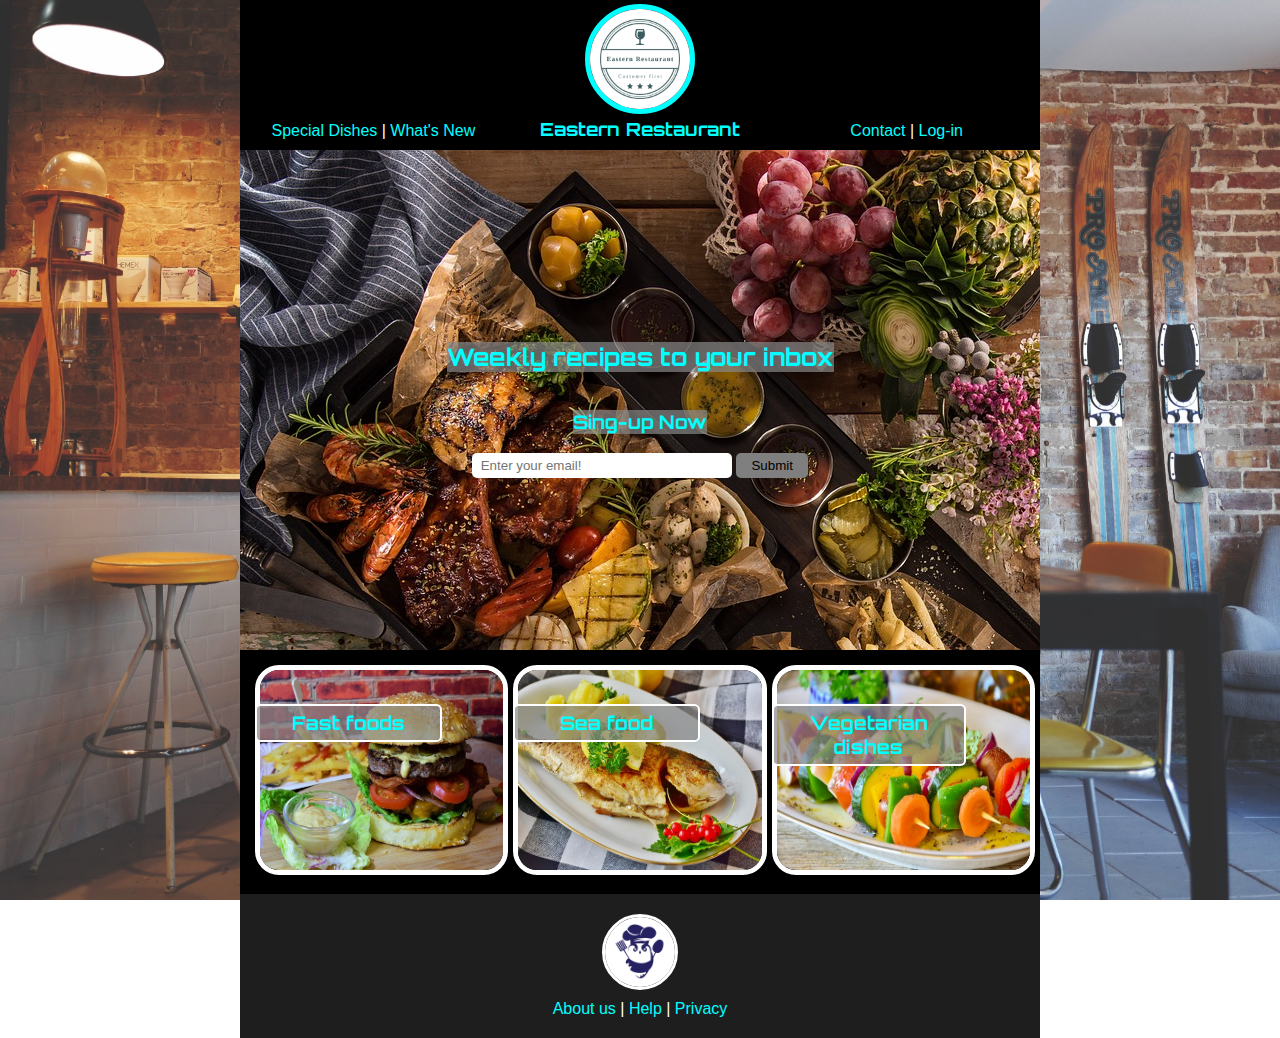
<file: index.html>
<!DOCTYPE html>
<html lang="en">
<head>
    <meta charset="UTF-8">
    <meta name="viewport" content="width=device-width, initial-scale=1.0">
    <link href='https://fonts.googleapis.com/css?family=Orbitron' rel='stylesheet'>
    <link rel="icon" href="image/logo.png">
    <link rel="stylesheet" href="style.css">
    <title>Eastern Restaurant</title>
</head>
<body>
    <!-- about the header  -->
    <header>
        <!-- the left side nav of the header  -->
        <div>
            <ul>
                <li><a href="Special Dishes.html">Special Dishes</a></li>
                <span> &#124; </span>
                <li><a href="What's New.html">What's New</a></li>
            </ul>
        </div>

        <!-- the center logo and the name  -->
        <div>
            <ul>
                <li><img src="image/logo.png" alt="the logo"></li>
                <a href="index.html">
                    <h1>Eastern Restaurant</h1>
                </a>
            </ul>
        </div>
        <!-- the right side nav of the header -->
        <div>
            <ul>
                <li><a href="Contact.html">Contact</a></li>
                <span> &#124;</span>
                <li><a href="Log-in.html">Log-in</a></li>
            </ul>
        </div>
    </header>
     <!-- the main section  -->

    <!-- section one  -->
    <section id="sing-in">
        <h2>Weekly recipes to your inbox </h2>
        <h3>Sing-up Now</h3>
    
        <form action="">
            <input type="email" aria-label="email" placeholder=" Enter your email!" required >
            <input type="submit">
        </form>
    </section>
    <!-- section two  -->

    <section id="ide">
         <div class="container">
            <img src="image/burger-3962996_640.jpg" alt="fast foods">
            <h3 class="title">Fast foods</h3>
        </div>

        <div class="container middle" >
            <img src="image/fish-3483465_640.jpg" alt="sea food">
            <h3 class="title">Sea food</h3>
        </div>

        <div class="container">
            <img src="image/vegetable-skewer-3317060_640.jpg" alt="vegetarian dishes">
            <h3 class="title">Vegetarian dishes</h3>
        </div>
    </section>

    <!-- the footer -->
    <footer>
        <img src="image/owl-7373636_1280.png" alt="owl-7373636_1280">
        <nav>
            <ul>
                <li><a href="#">About us</a></li>
                <span> &#124;</span>
                <li><a href="#">Help</a></li>
                <span> &#124;</span>
                <li><a href="#">Privacy</a></li>
            </ul>
        </nav>
    </footer>




</body>
</html>
</file>
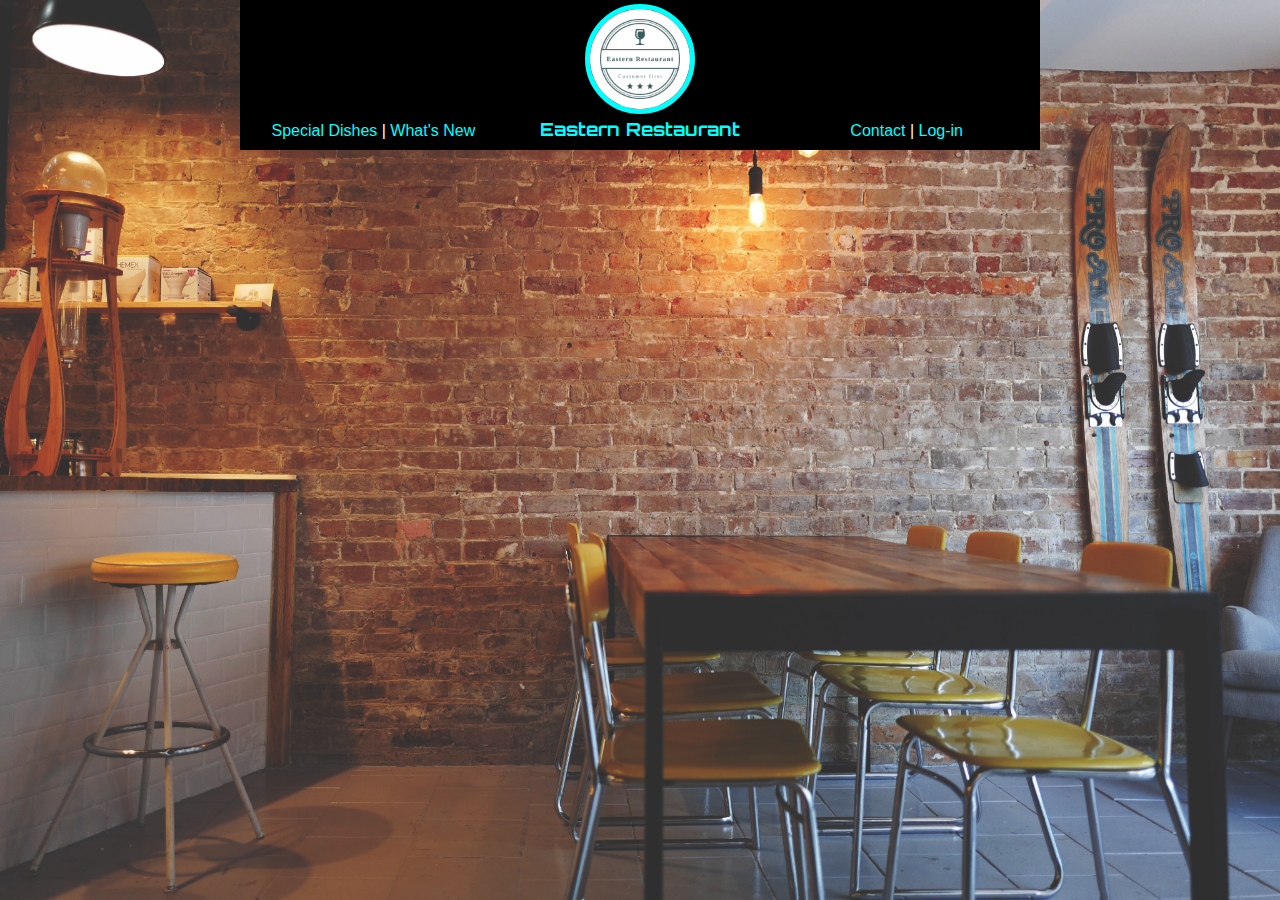
<file: Contact.html>
<!DOCTYPE html>
<html lang="en">
<head>
    <meta charset="UTF-8">
    <meta name="viewport" content="width=device-width, initial-scale=1.0">
    <link href='https://fonts.googleapis.com/css?family=Orbitron' rel='stylesheet'>
    <link rel="stylesheet" href="style.css">
    <title>Contact</title>
</head>
<body>
        <!-- about the header  -->
        <header>
            <!-- the left side nav of the header  -->
            <div>
                <ul>
                    <li><a href="Special Dishes.html">Special Dishes</a></li>
                    <span> &#124; </span>
                    <li><a href="What's New.html">What's New</a></li>
                </ul>
            </div>
    
            <!-- the center logo and the name  -->
            <div>
                <ul>
                    <li><img src="image/logo.png" alt="the logo"></li>
                    <a href="index.html">
                        <h1>Eastern Restaurant</h1>
                    </a>
                </ul>
            </div>
            <!-- the right side nav of the header -->
            <div>
                <ul>
                    <li><a href="Contact.html">Contact</a></li>
                    <span> &#124; </span>
                    <li><a href="Log-in.html">Log-in</a></li>
                </ul>
            </div>
        </header>
</body>
</html>
</file>
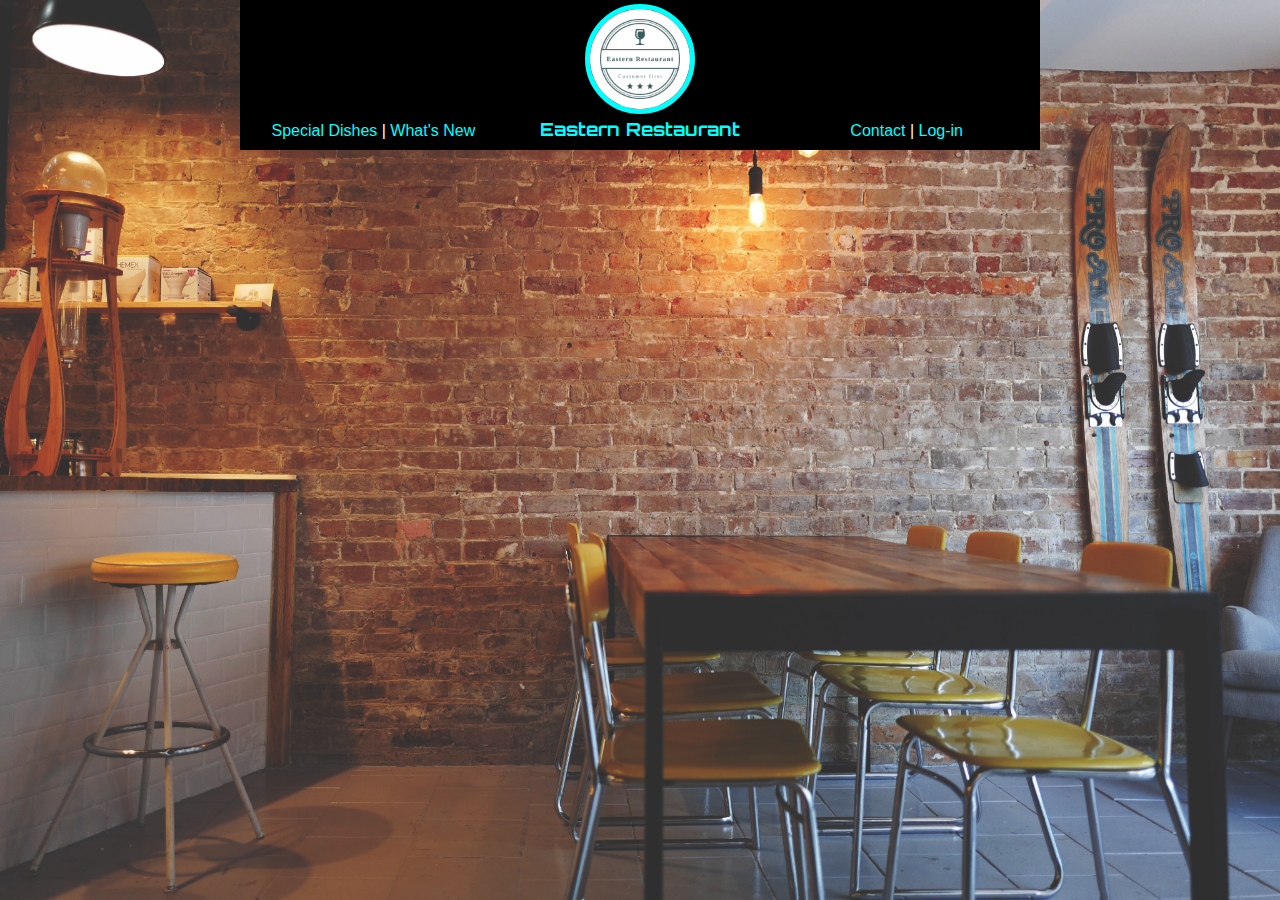
<file: Log-in.html>
<!DOCTYPE html>
<html lang="en">
<head>
    <meta charset="UTF-8">
    <meta name="viewport" content="width=device-width, initial-scale=1.0">
    <link href='https://fonts.googleapis.com/css?family=Orbitron' rel='stylesheet'>
    <link rel="stylesheet" href="style.css">
    <title>Log-in</title>
</head>
<body>
        <!-- about the header  -->
        <header>
            <!-- the left side nav of the header  -->
            <div>
                <ul>
                    <li><a href="Special Dishes.html">Special Dishes</a></li>
                    <span> &#124; </span>
                    <li><a href="What's New.html">What's New</a></li>
                </ul>
            </div>
    
            <!-- the center logo and the name  -->
            <div>
                <ul>
                    <li><img src="image/logo.png" alt="the logo"></li>
                    <a href="index.html">
                        <h1>Eastern Restaurant</h1>
                    </a>
                </ul>
            </div>
            <!-- the right side nav of the header -->
            <div>
                <ul>
                    <li><a href="Contact.html">Contact</a></li>
                    <span> &#124; </span>
                    <li><a href="Log-in.html">Log-in</a></li>
                </ul>
            </div>
        </header>
</body>
</html>
</file>
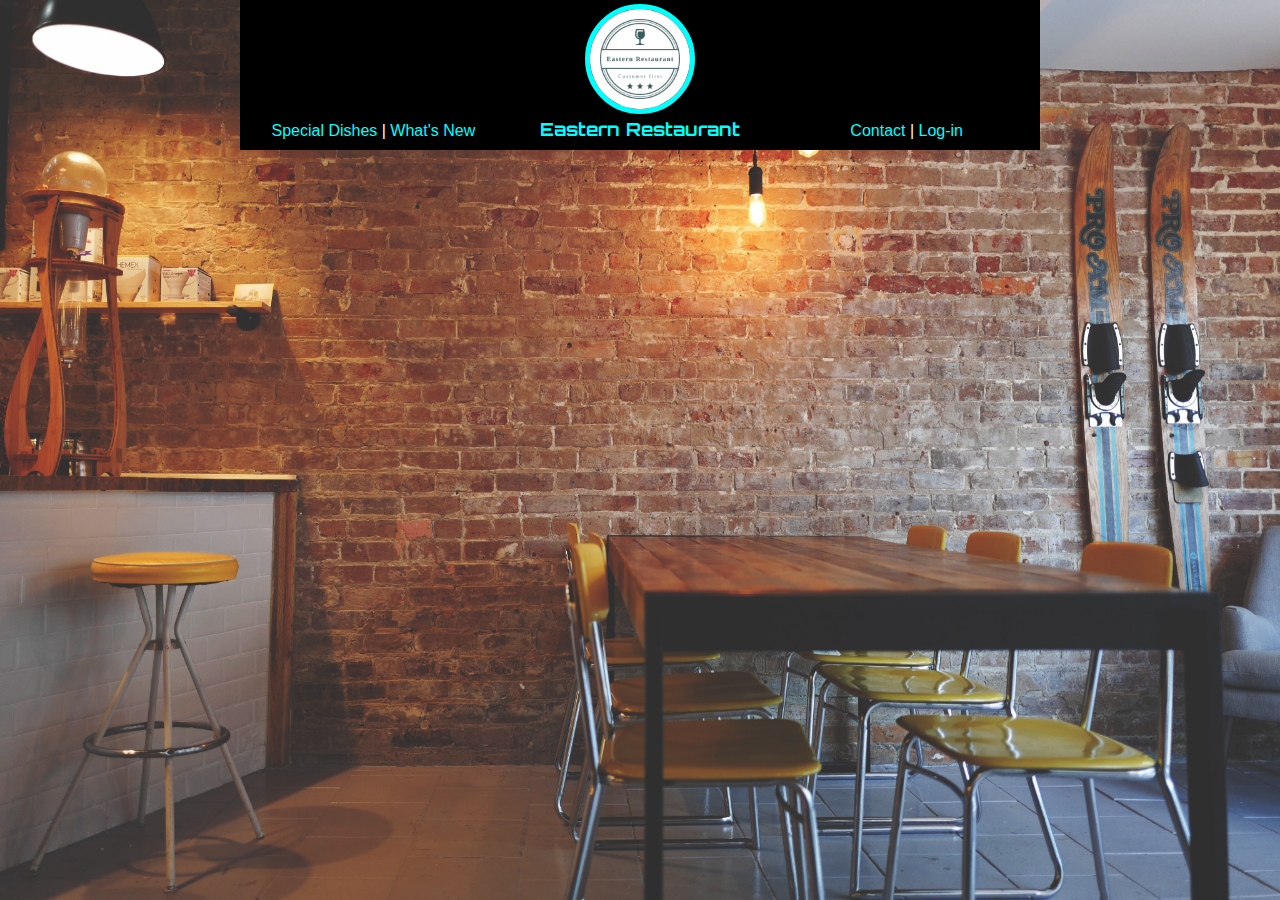
<file: Special Dishes.html>
<!DOCTYPE html>
<html lang="en">
<head>
    <meta charset="UTF-8">
    <meta name="viewport" content="width=device-width, initial-scale=1.0">
    <link href='https://fonts.googleapis.com/css?family=Orbitron' rel='stylesheet'>
    <link rel="stylesheet" href="style.css">
    <title>Special Dishes</title>
</head>
<body>
        <!-- about the header  -->
        <header>
            <!-- the left side nav of the header  -->
            <div>
                <ul>
                    <li><a href="Special Dishes.html">Special Dishes</a></li>
                    <span> &#124; </span>
                    <li><a href="What's New.html">What's New</a></li>
                </ul>
            </div>
    
            <!-- the center logo and the name  -->
            <div>
                <ul>
                    <li><img src="image/logo.png" alt="the logo"></li>
                    <a href="index.html">
                        <h1>Eastern Restaurant</h1>
                    </a>
                </ul>
            </div>
            <!-- the right side nav of the header -->
            <div>
                <ul>
                    <li><a href="Contact.html">Contact</a></li>
                    <span> &#124; </span>
                    <li><a href="Log-in.html">Log-in</a></li>
                </ul>
            </div>
        </header>
</body>
</html>
</file>
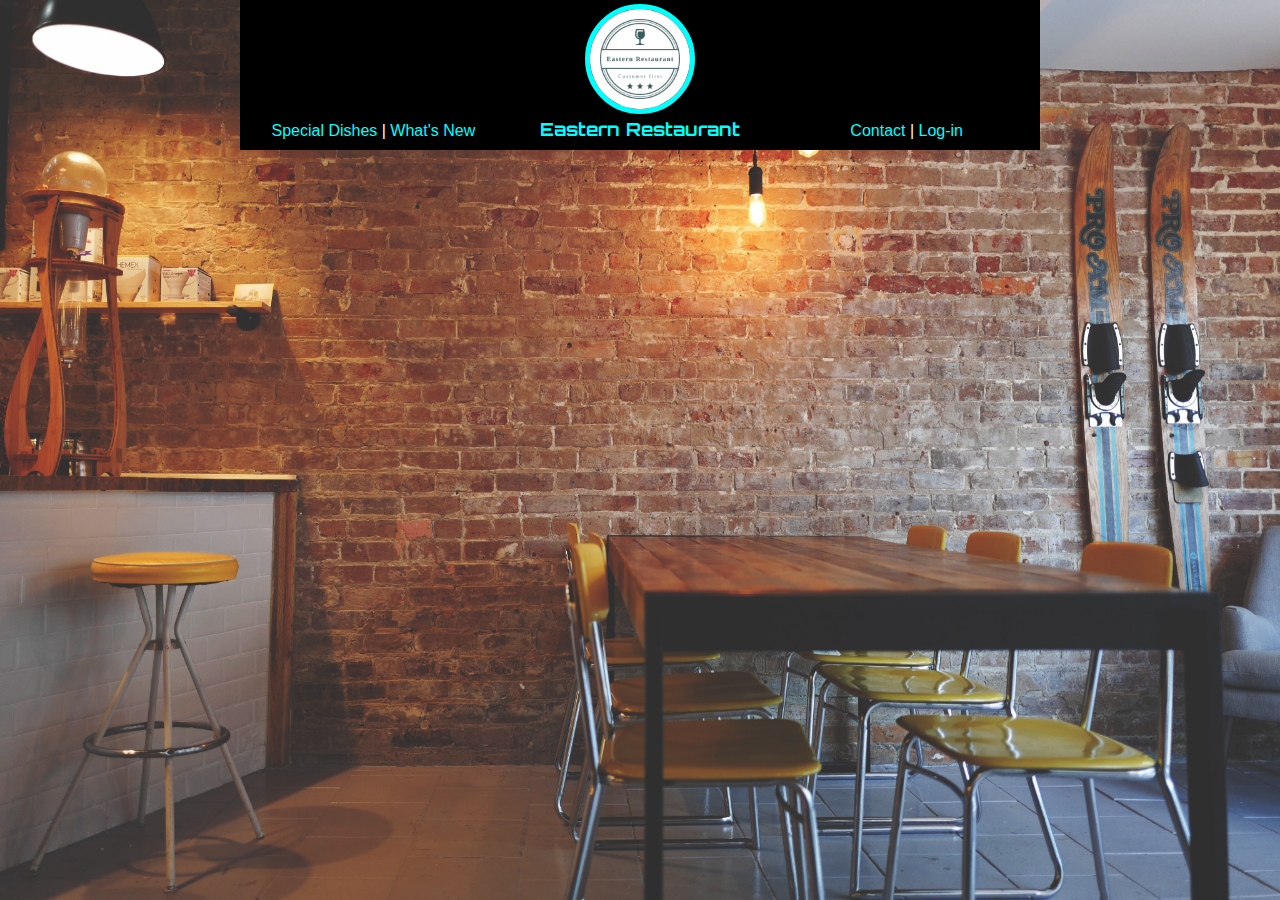
<file: What's New.html>
<!DOCTYPE html>
<html lang="en">
<head>
    <meta charset="UTF-8">
    <meta name="viewport" content="width=device-width, initial-scale=1.0">
    <link href='https://fonts.googleapis.com/css?family=Orbitron' rel='stylesheet'>
    <link rel="stylesheet" href="style.css">
    <title>What's New</title>
</head>
<body>
        <!-- about the header  -->
        <header>
            <!-- the left side nav of the header  -->
            <div>
                <ul>
                    <li><a href="Special Dishes.html">Special Dishes</a></li>
                    <span> &#124; </span>
                    <li><a href="What's New.html">What's New</a></li>
                </ul>
            </div>
    
            <!-- the center logo and the name  -->
            <div>
                <ul>
                    <li><img src="image/logo.png" alt="the logo"></li>
                    <a href="index.html">
                        <h1>Eastern Restaurant</h1>
                    </a>
                </ul>
            </div>
            <!-- the right side nav of the header -->
            <div>
                <ul>
                    <li><a href="Contact.html">Contact</a></li>
                    <span> &#124; </span>
                    <li><a href="Log-in.html">Log-in</a></li>
                </ul>
            </div>
        </header>
</body>
</html>
</file>
<file: style.css>
html{
    background-color: white;
    background-image:url(image/brick-wall-1834784.jpg) ;
    background-size: 100% 100%;
    background-attachment: fixed;
}

body{
    max-width: 800px;
    margin: 0 auto;
    font-family: Arial, Helvetica, sans-serif ;
    background-color: black;


/* the header section  */


}

header{
    display: flex;
    height: 150px;
}


header img{
    max-width: 100%;
    width: 100px;
    height: 100px;
    border-radius: 170px;
    border: 5px solid cyan;
}
 
header > div{
    flex: 1;
    text-align: center;
    align-self: flex-end;

}

li{
    display: inline;
}

h1{
    margin: 0;
    font-size: xx-large;
    font-family: 'Orbitron';font-size: 18px;
}
a{
    text-decoration: none;
    color: cyan;
}
ul{
    margin: 0;
    padding: 10px 0;
}

span{
    color: white;
}


/* the main section  */
#sing-in{
    background-image: url(image/platter-2009590_1280.jpg);
    height: 500px;
    display: flex;
    flex-direction: column;
    align-items: center;
    justify-content: center;
    
}

h2 , h3{
    background-color: rgba(136, 136, 136, 0.7);
    color: cyan;
    font-family: 'Orbitron';
}

input[type= "email"] {
    width: 250px;
    padding: 5px;
    border-radius: 5px;
    border: none;
}

input[type= "submit"] {
    background-color: rgb(127, 127, 127);
    padding: 5px 15px;
    border-radius: 5px;
    border: none;
}
 #ide{
    display: flex;
    padding: 15px;
    
 }

 #ide img {
    width: 100%;
    height: 200px;
    border: 5px solid white;
    border-radius: 1.5em;

 }
 

 .container {
    position: relative;
 }

 .title {
    position: absolute;
    top: 20px;
    width: 75%;
    text-align: center;
    padding: 5px 0;
    border: 2.5px solid white;
    border-radius: 0.3em;
 }

 .middle {
    margin: 0 15px;
 }

footer{
    display: flex;
    flex-direction: column;
    align-items: center;
    background-color: rgb(30, 30, 30);
    padding: 20px;
    
}
footer img{
    max-width: 70px;
    border: 3px solid white; 
    border-radius: 170px;
}
footer ul{
    padding: 10px 0 0 0;
}
</file>
